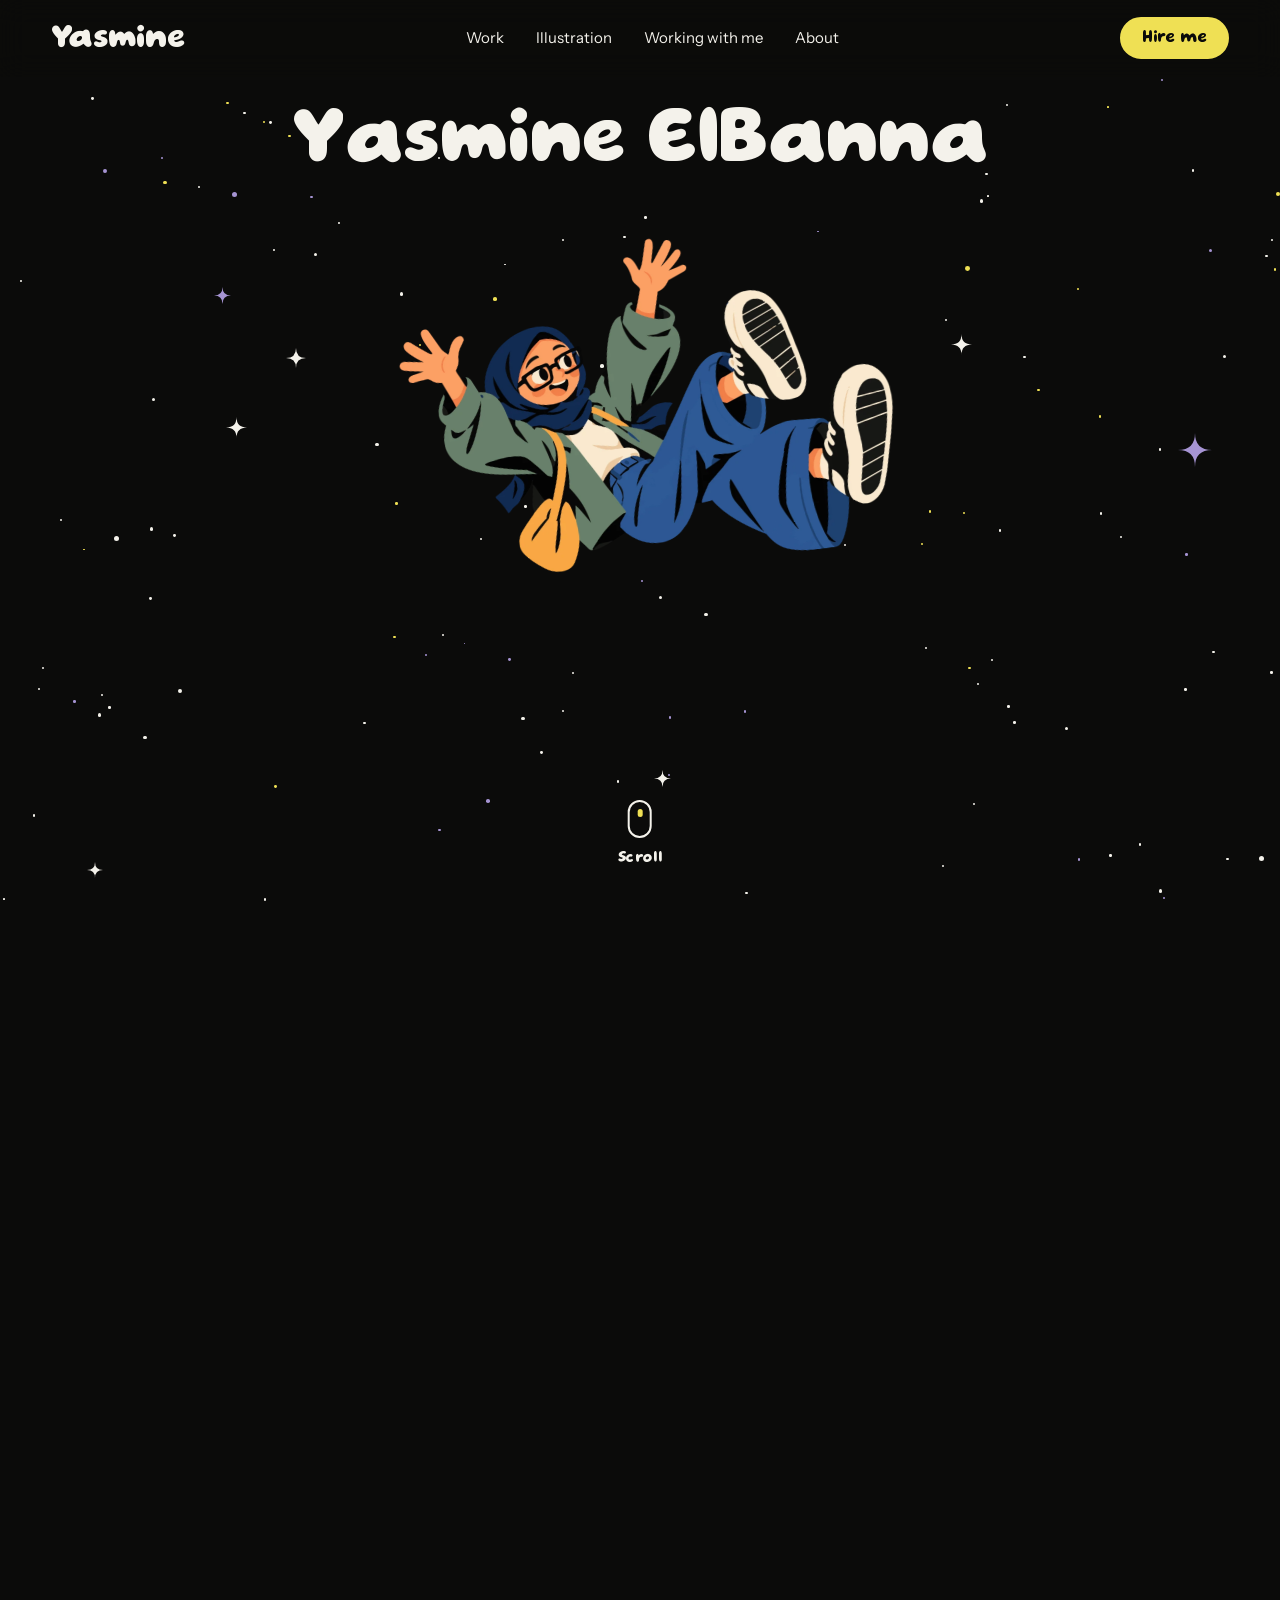
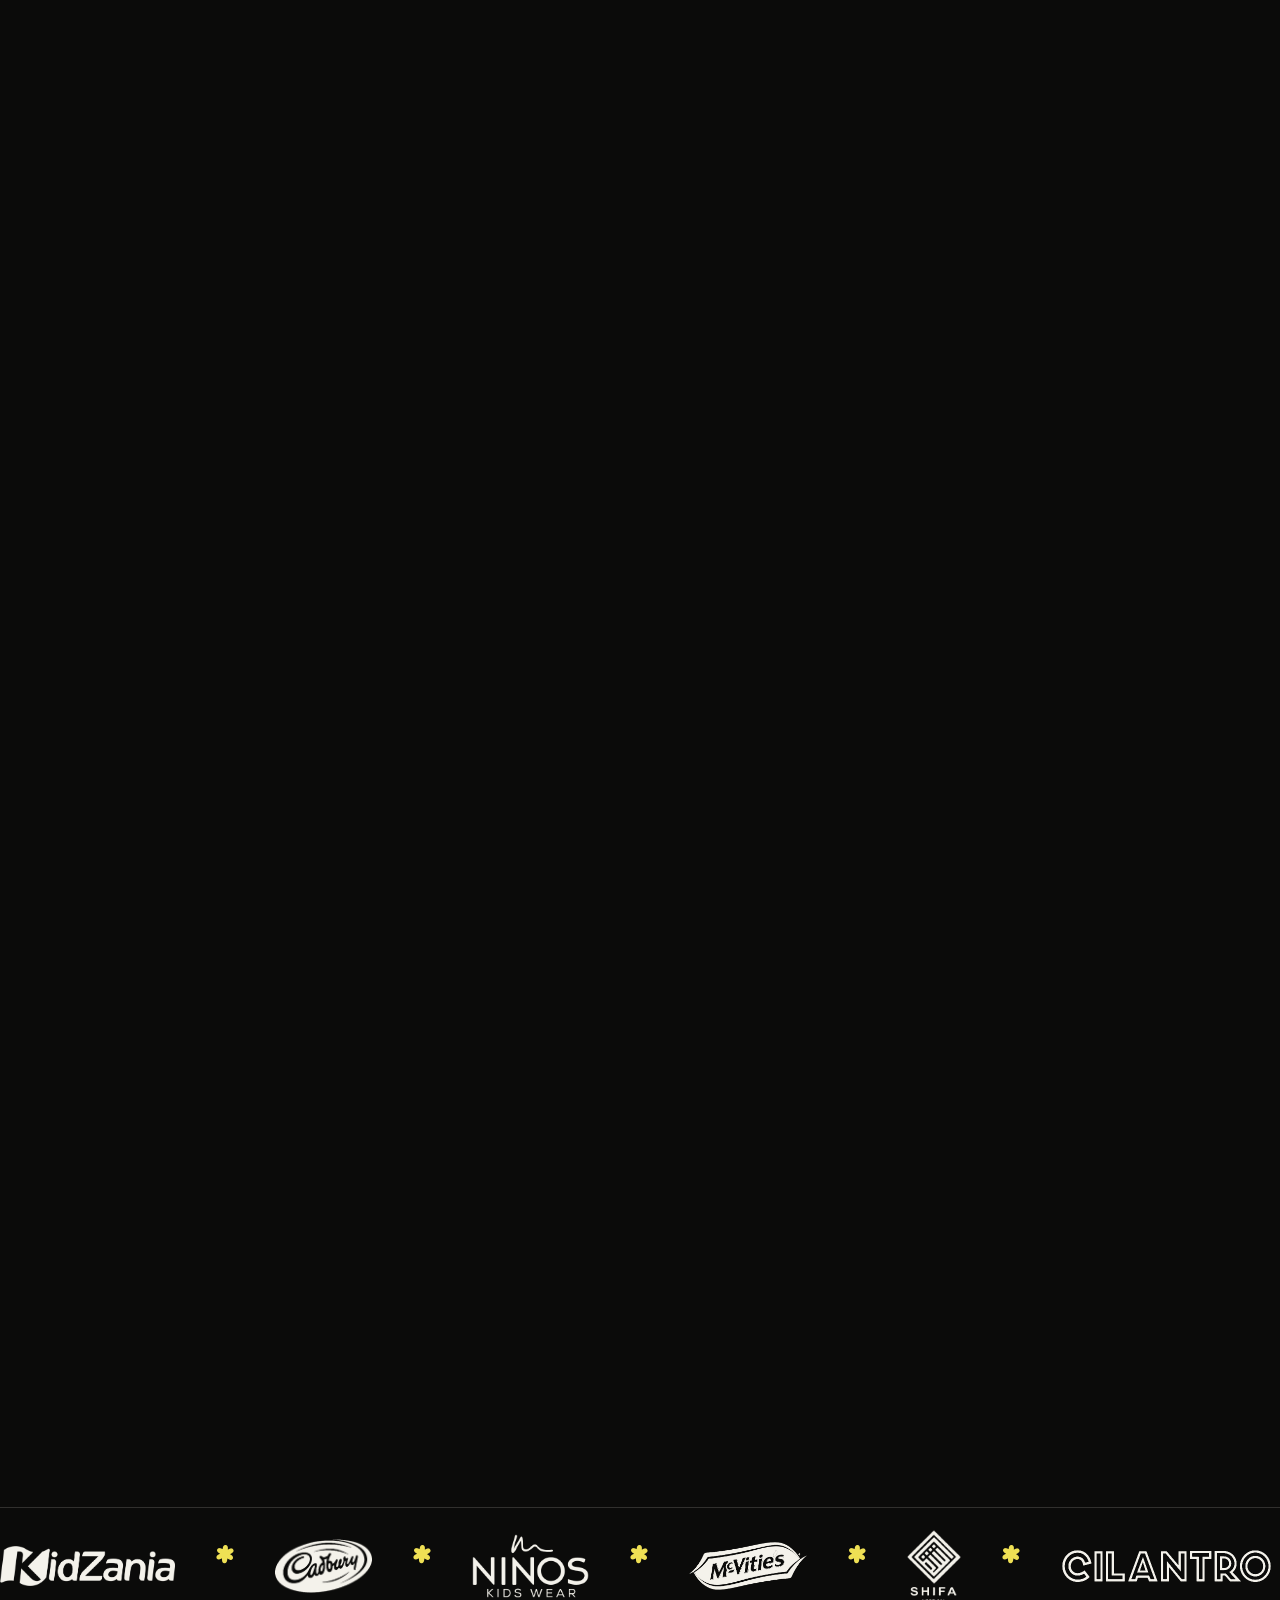
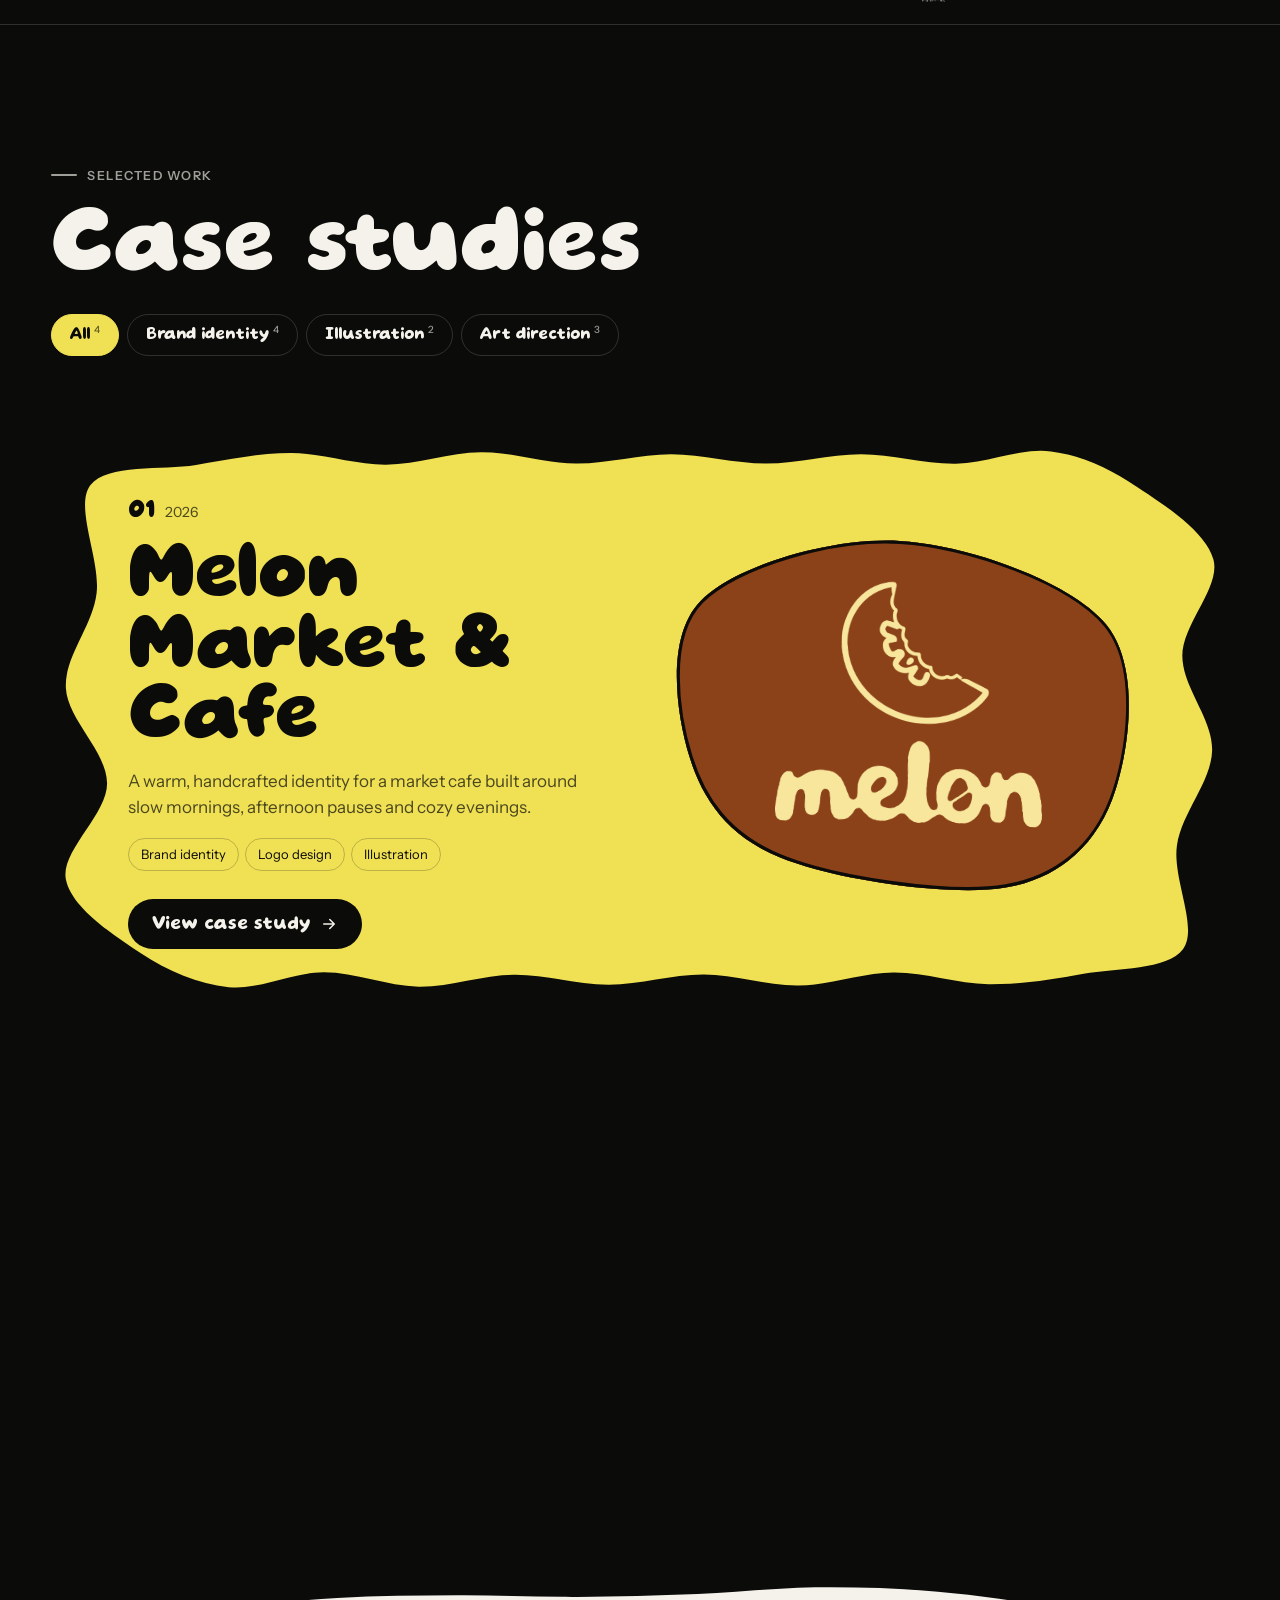
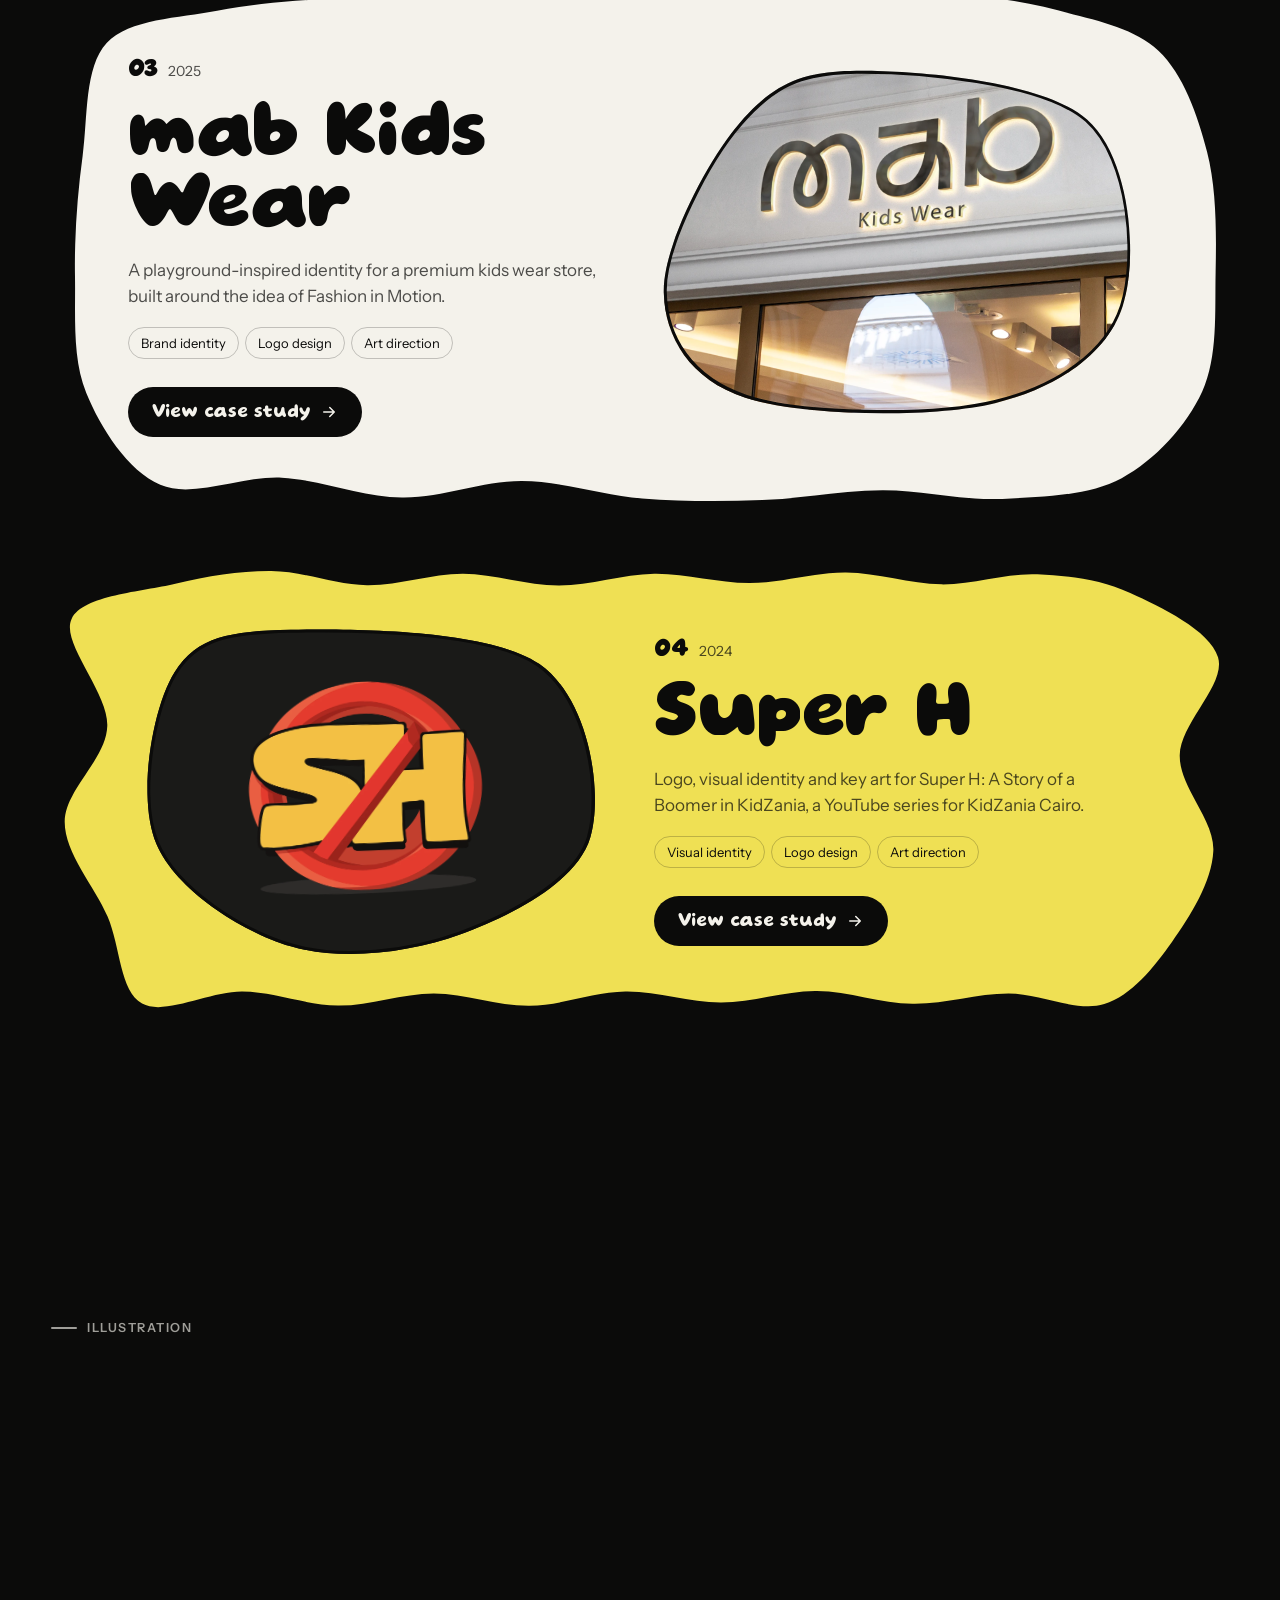
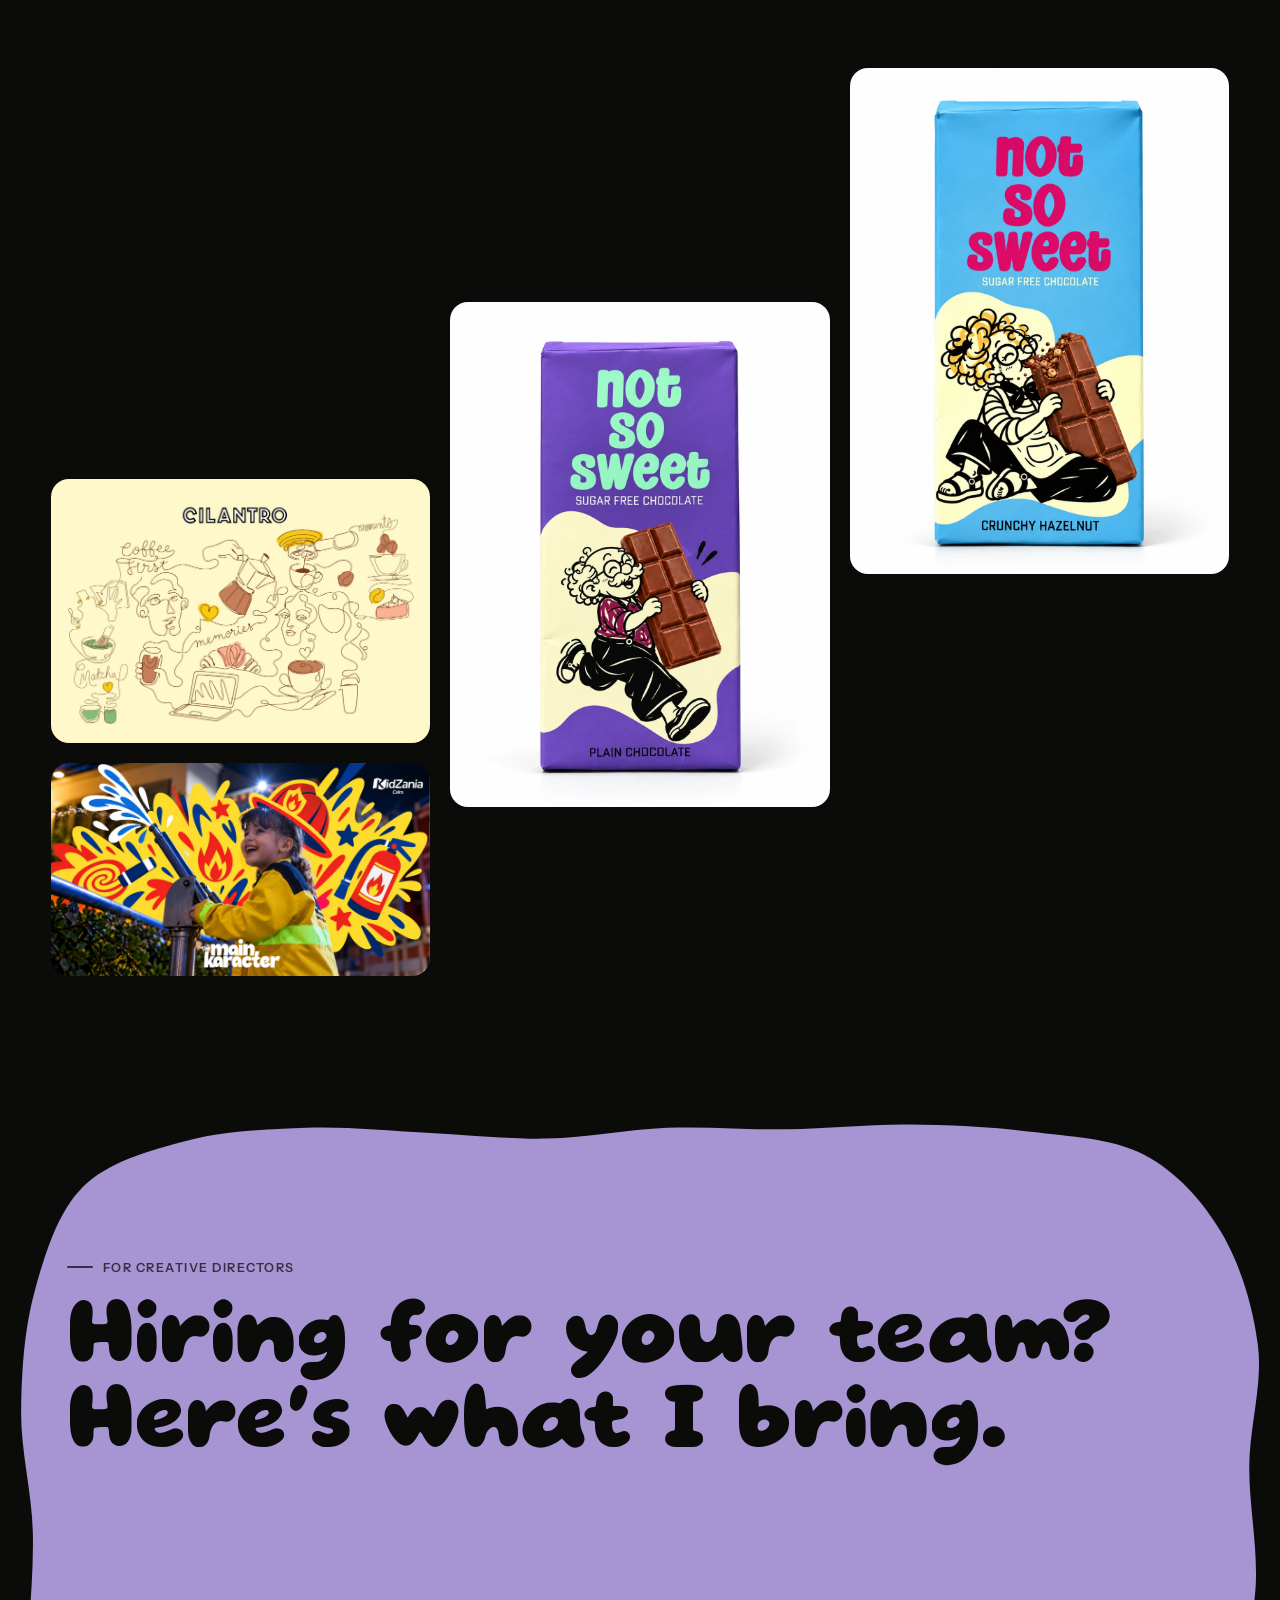
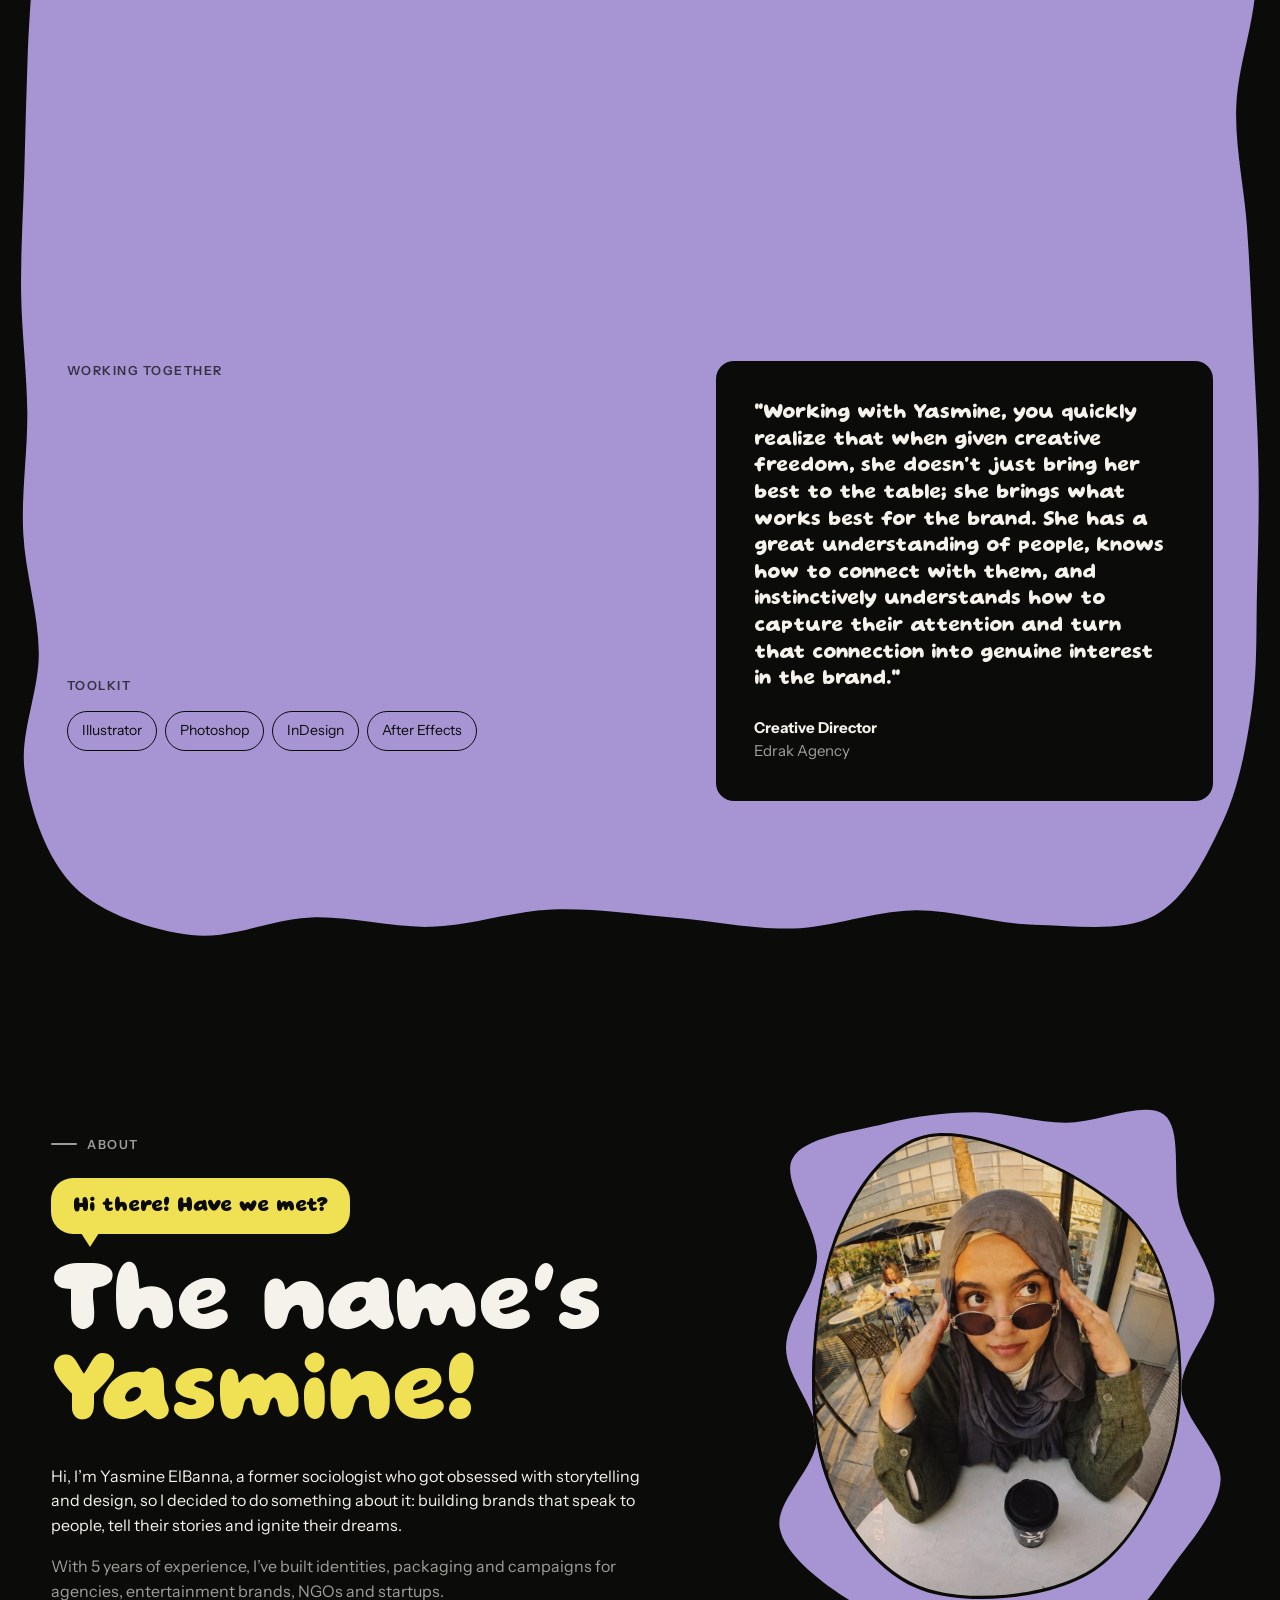
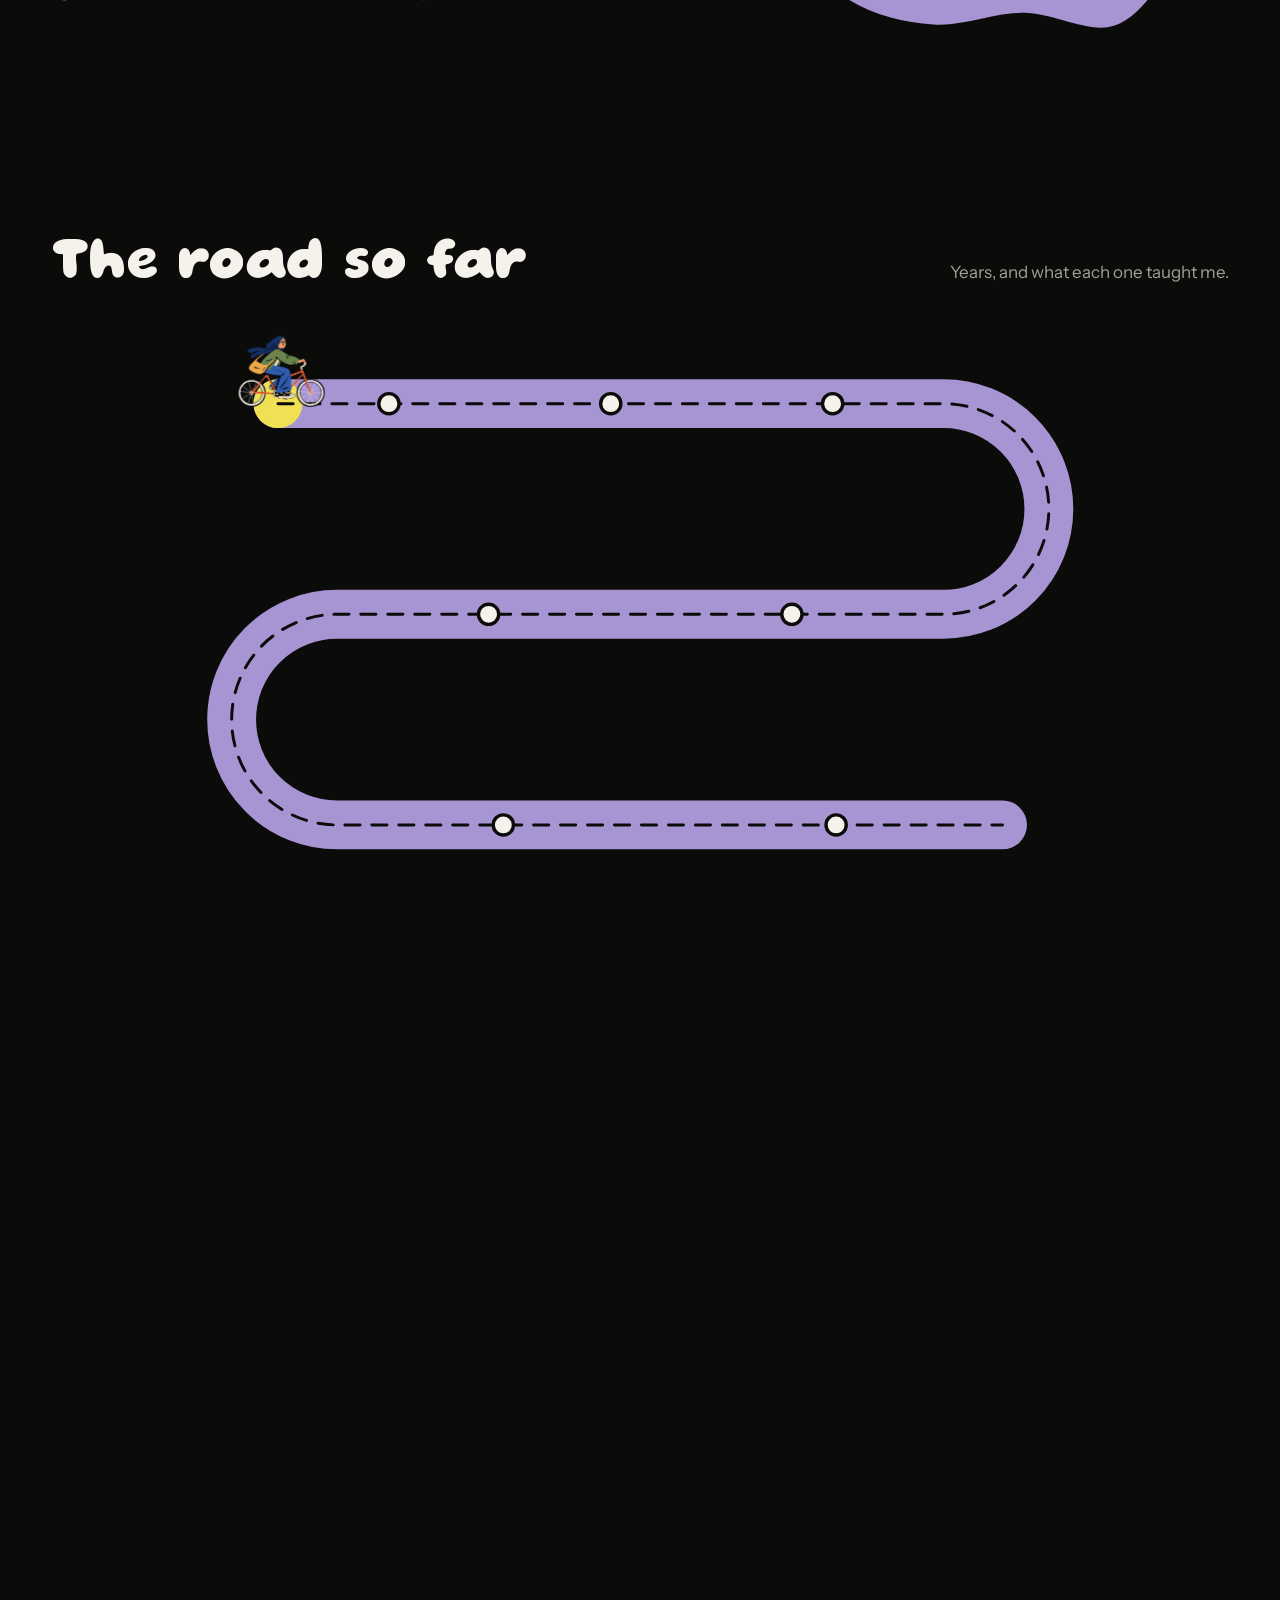
<file: index.html>
<!doctype html>
<html lang="en">
<head>
  <meta charset="utf-8">
  <meta name="viewport" content="width=device-width, initial-scale=1">
  <title>Yasmine ElBanna — Brand Designer & Illustrator</title>
  <meta name="description" content="Brand designer and illustrator creating identity systems, packaging, art direction and illustration. Available for freelance and full-time roles.">
  <meta property="og:title" content="Yasmine ElBanna — Brand Designer & Illustrator">
  <meta property="og:description" content="Identity systems, illustration and art direction. Available for freelance and full-time roles.">
  <meta property="og:type" content="website">
  <meta name="theme-color" content="#0B0B0A">
  <link rel="icon" href="data:image/svg+xml,%3Csvg xmlns='http://www.w3.org/2000/svg' viewBox='0 0 64 64'%3E%3Ccircle cx='32' cy='32' r='28' fill='%23EFE054'/%3E%3C/svg%3E">
  <link rel="preconnect" href="https://fonts.googleapis.com">
  <link rel="preconnect" href="https://fonts.gstatic.com" crossorigin>
  <link rel="stylesheet" href="https://fonts.googleapis.com/css2?family=Instrument+Sans:wght@400;500;600&display=swap">
  <link rel="preload" href="assets/fonts/AndreJT-Bold.woff2" as="font" type="font/woff2" crossorigin>
  <link rel="stylesheet" href="assets/css/style.css">
</head>
<body data-page="home" id="top">
  <main id="app"></main>
  <noscript><p class="wrap section">This portfolio needs JavaScript to show the work. Email me at yasminelbannaaa@gmail.com.</p></noscript>
  <script src="assets/js/content.js"></script>
  <script src="assets/js/art.js"></script>
  <script src="assets/js/site.js"></script>
</body>
</html>
</file>
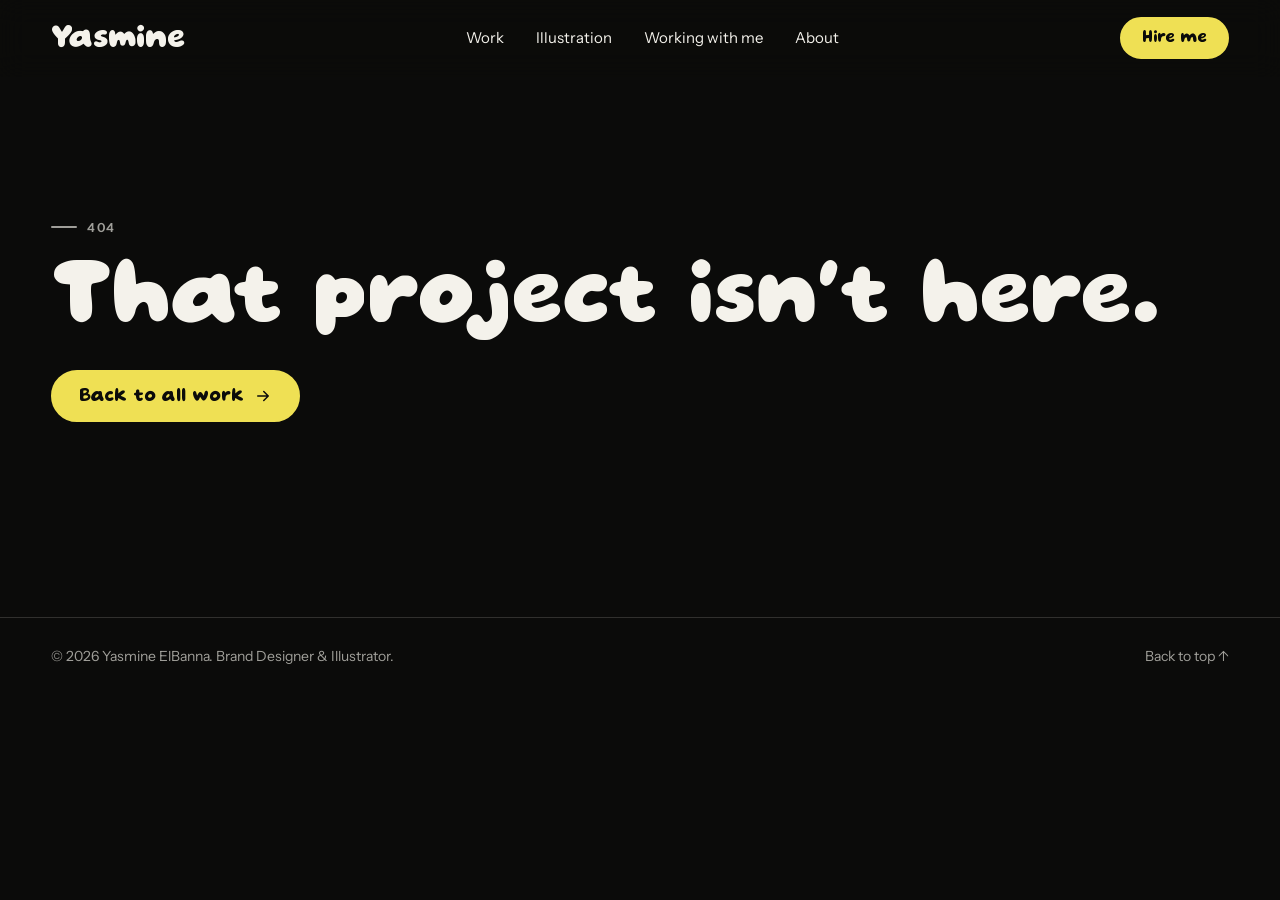
<file: project.html>
<!doctype html>
<html lang="en">
<head>
  <meta charset="utf-8">
  <meta name="viewport" content="width=device-width, initial-scale=1">
  <title>Case study — Yasmine ElBanna, Brand Designer & Illustrator</title>
  <meta name="description" content="Case study by Yasmine ElBanna, brand designer and illustrator.">
  <meta name="theme-color" content="#0B0B0A">
  <link rel="icon" href="data:image/svg+xml,%3Csvg xmlns='http://www.w3.org/2000/svg' viewBox='0 0 64 64'%3E%3Ccircle cx='32' cy='32' r='28' fill='%23EFE054'/%3E%3C/svg%3E">
  <link rel="preconnect" href="https://fonts.googleapis.com">
  <link rel="preconnect" href="https://fonts.gstatic.com" crossorigin>
  <link rel="stylesheet" href="https://fonts.googleapis.com/css2?family=Instrument+Sans:wght@400;500;600&display=swap">
  <link rel="preload" href="assets/fonts/AndreJT-Bold.woff2" as="font" type="font/woff2" crossorigin>
  <link rel="stylesheet" href="assets/css/style.css">
</head>
<body data-page="project" id="top">
  <main id="app"></main>
  <script src="assets/js/content.js"></script>
  <script src="assets/js/art.js"></script>
  <script src="assets/js/site.js"></script>
</body>
</html>
</file>
<file: assets/css/style.css>
/* ==========================================================================
   Yasmin — portfolio styles
   Brand colours and fonts live in :root.
   ========================================================================== */

@font-face {
  font-family: "Andre JT";
  src: url("../fonts/AndreJT-Medium.woff2") format("woff2");
  font-weight: 500;
  font-style: normal;
  font-display: swap;
}
@font-face {
  font-family: "Andre JT";
  src: url("../fonts/AndreJT-Bold.woff2") format("woff2");
  font-weight: 700;
  font-style: normal;
  font-display: swap;
}

:root {
  /* Brand colours */
  --black: #0B0B0A;
  --cream: #F4F2EB;
  --yellow: #EFE054;
  --lilac: #A694D3;

  /* The same colours at lower opacity, for secondary text and lines */
  --muted: rgba(244, 242, 235, 0.64);
  --line: rgba(244, 242, 235, 0.16);
  --ink-muted: rgba(11, 11, 10, 0.72);
  --ink-line: rgba(11, 11, 10, 0.22);

  --display: "Andre JT", "Instrument Sans", system-ui, sans-serif;
  --sans: "Instrument Sans", system-ui, -apple-system, "Segoe UI", sans-serif;

  --gutter: clamp(16px, 4vw, 56px);
  --max: 1440px;
  --radius: 18px;
  --ease: cubic-bezier(0.2, 0.7, 0.2, 1);
  --bounce: cubic-bezier(0.34, 1.56, 0.64, 1);
}

*, *::before, *::after { box-sizing: border-box; margin: 0; padding: 0; }

html { scroll-behavior: smooth; scroll-padding-top: 88px; }

body {
  background: var(--black);
  color: var(--cream);
  font-family: var(--sans);
  font-size: 17px;
  line-height: 1.55;
  -webkit-font-smoothing: antialiased;
  overflow-x: hidden;
}

img, svg { display: block; max-width: 100%; }
a { color: inherit; text-decoration: none; }
button { font: inherit; color: inherit; cursor: pointer; }
ul, ol { list-style: none; }
::selection { background: var(--yellow); color: var(--black); }
:focus-visible { outline: 2px solid var(--yellow); outline-offset: 3px; border-radius: 6px; }

.wrap { max-width: var(--max); margin-inline: auto; padding-inline: var(--gutter); }
.sr-only { position: absolute; width: 1px; height: 1px; overflow: hidden; clip: rect(0 0 0 0); white-space: nowrap; }

/* Hand-drawn blob backgrounds (drawn by site.js) */
[data-blob] svg { position: absolute; inset: 0; width: 100%; height: 100%; overflow: visible; }
[data-blob] path { fill: currentColor; }
[data-color="yellow"] { --fill: var(--yellow); }
[data-color="lilac"] { --fill: var(--lilac); }
[data-color="cream"] { --fill: var(--cream); }

/* ---------- Buttons ---------- */

.btn {
  display: inline-flex; align-items: center; gap: 10px;
  height: 52px; padding: 0 26px;
  border: 2px solid var(--cream); border-radius: 999px;
  font-family: var(--display); font-weight: 500; font-size: 18px; white-space: nowrap;
  transition: background 0.25s, color 0.25s, border-color 0.25s, transform 0.4s var(--bounce);
}
.btn:hover { background: var(--cream); color: var(--black); transform: translateY(-2px) rotate(-1.5deg); }
.btn-primary { background: var(--yellow); border-color: var(--yellow); color: var(--black); }
.btn-primary:hover { background: var(--lilac); border-color: var(--lilac); }
.btn-sm { height: 42px; padding: 0 20px; font-size: 16px; }
.arrow { width: 18px; height: 18px; flex: none; transition: transform 0.3s var(--ease); }
.btn:hover .arrow { transform: translateX(3px); }

/* ---------- Nav ---------- */

.nav {
  position: sticky; top: 0; z-index: 50;
  background: color-mix(in srgb, var(--black) 82%, transparent);
  -webkit-backdrop-filter: blur(14px); backdrop-filter: blur(14px);
  border-bottom: 1px solid transparent;
  transition: border-color 0.3s;
}
.nav.scrolled { border-color: var(--line); }
.nav-inner { display: flex; align-items: center; justify-content: space-between; height: 76px; gap: 24px; }
.logo { font-family: var(--display); font-weight: 700; font-size: 32px; line-height: 1; transition: color 0.2s; }
.logo:hover { color: var(--yellow); }
.nav-links { display: flex; gap: 32px; font-size: 15px; }
.nav-links a { position: relative; }
.nav-links a::after {
  content: ""; position: absolute; left: 0; right: 0; bottom: -4px; height: 2px; border-radius: 2px;
  background: var(--yellow); transform: scaleX(0); transform-origin: right; transition: transform 0.35s var(--ease);
}
.nav-links a:hover::after { transform: scaleX(1); transform-origin: left; }
.nav-right { display: flex; align-items: center; gap: 10px; }

.menu-btn {
  display: none; width: 42px; height: 42px; border-radius: 50%;
  border: 2px solid var(--cream); background: none;
  flex-direction: column; align-items: center; justify-content: center; gap: 5px;
}
.menu-btn span { width: 16px; height: 2px; border-radius: 2px; background: var(--cream); transition: transform 0.3s; }
.nav.open .menu-btn span:first-child { transform: translateY(3.5px) rotate(45deg); }
.nav.open .menu-btn span:last-child { transform: translateY(-3.5px) rotate(-45deg); }

@media (max-width: 860px) {
  .menu-btn { display: inline-flex; }
  .nav-links {
    display: none; position: absolute; top: 76px; left: 0; right: 0;
    flex-direction: column; gap: 4px;
    padding: 20px var(--gutter) 28px;
    background: var(--black); border-bottom: 1px solid var(--line);
    font-family: var(--display); font-weight: 700; font-size: 36px; line-height: 1.2;
  }
  .nav.open .nav-links { display: flex; }
}

/* ---------- Shared section bits ---------- */

.section { padding-block: clamp(72px, 11vw, 150px); }
.section-head { display: flex; align-items: flex-end; justify-content: space-between; gap: 28px; flex-wrap: wrap; margin-bottom: clamp(36px, 5vw, 64px); }
.kicker {
  display: flex; align-items: center; gap: 10px;
  font-size: 12.5px; font-weight: 600; text-transform: uppercase; letter-spacing: 0.12em; color: var(--muted);
}
.kicker::before { content: ""; width: 26px; height: 2px; border-radius: 2px; background: currentColor; }
.kicker-center { justify-content: center; }
.section-title { font-family: var(--display); font-weight: 700; font-size: clamp(48px, 7vw, 112px); line-height: 0.95; margin-top: 16px; }
.section-title em, .contact-title em, .hero-role em { font-style: normal; color: var(--yellow); }
.section-note { max-width: 40ch; color: var(--muted); }
.sub { font-size: 12.5px; font-weight: 600; text-transform: uppercase; letter-spacing: 0.12em; color: var(--muted); margin: 48px 0 16px; }

.tags { display: flex; flex-wrap: wrap; gap: 6px; }
.tags li { font-size: 13px; padding: 5px 12px; border: 1.5px solid var(--line); border-radius: 999px; }

/* Media frames + placeholder art */
.project-media, .ill-frame, .frame, .portrait, .lb-media, .cs-next-media {
  position: relative; overflow: hidden; border-radius: var(--radius); background: #1a1a18;
}
.project-media > *, .ill-frame > *, .frame > *, .portrait > *, .lb-media > *, .cs-next-media > * {
  width: 100%; height: 100%; object-fit: cover;
}
.art { position: relative; }
.art svg { width: 100%; height: 100%; }
.art::after {
  content: ""; position: absolute; inset: 0; pointer-events: none;
  background-image: url("data:image/svg+xml,%3Csvg xmlns='http://www.w3.org/2000/svg' width='220' height='220'%3E%3Cfilter id='n'%3E%3CfeTurbulence type='fractalNoise' baseFrequency='.8' numOctaves='3' stitchTiles='stitch'/%3E%3C/filter%3E%3Crect width='100%25' height='100%25' filter='url(%23n)'/%3E%3C/svg%3E");
  opacity: 0.16; mix-blend-mode: multiply;
}

/* ---------- Hero: the falling scene ---------- */

/* The section is tall; .fall-sticky stays pinned while you scroll through it,
   and site.js moves the character down as you go. */
.fall { position: relative; height: 270vh; }
.fall-sticky { position: sticky; top: 76px; height: calc(100svh - 76px); overflow: hidden; }
.fall-inner { position: relative; z-index: 1; display: flex; flex-direction: column; align-items: center; height: 100%; }

/* Stars: three layers that site.js slides up at different speeds as she falls. */
.fall-stars { position: absolute; inset: 0; pointer-events: none; animation: stars-in 1.6s ease-out both; }
.star-layer { position: absolute; left: 0; top: 0; width: 100%; will-change: transform; }
.st, .st-spark { position: absolute; width: var(--d); height: var(--d); }
.st { border-radius: 50%; background: var(--fill); animation: star-twinkle 3.6s ease-in-out var(--t) infinite; }
.st-spark svg { display: block; width: 100%; height: 100%; fill: var(--fill); animation: twinkle 3s ease-in-out var(--t) infinite; }
@keyframes star-twinkle { 0%, 100% { opacity: 1; } 50% { opacity: 0.35; } }
@keyframes stars-in { from { opacity: 0; } }

/* "Scroll" hint at the bottom of the first screen: fades up once the intro has played, gone once you scroll. */
.scroll-hint {
  position: absolute; left: 50%; bottom: clamp(16px, 3.5vh, 36px); z-index: 2; transform: translateX(-50%);
  pointer-events: none; transition: opacity 0.4s, transform 0.4s var(--ease);
}
.scroll-hint.gone { opacity: 0; transform: translate(-50%, 10px); }
.scroll-hint-in {
  display: flex; flex-direction: column; align-items: center; gap: 8px;
  font-family: var(--display); font-weight: 500; font-size: 15px; letter-spacing: 0.04em; color: var(--cream);
  animation: hint-in 0.7s var(--bounce) 2.4s both;
}
.mouse { position: relative; width: 24px; height: 38px; border: 2px solid var(--cream); border-radius: 13px; }
.mouse i { position: absolute; left: 50%; top: 7px; width: 5px; height: 8px; margin-left: -2.5px; border-radius: 3px; background: var(--yellow); animation: wheel 1.6s ease-in-out infinite; }
@keyframes hint-in { from { opacity: 0; transform: translateY(12px); } }
@keyframes wheel { 0% { transform: none; opacity: 1; } 70% { transform: translateY(13px); opacity: 0; } 71%, 100% { transform: none; opacity: 0; } }

.status {
  display: inline-flex; align-items: center; gap: 10px;
  padding: 8px 16px 8px 12px; font-size: 14px;
  border: 1.5px solid var(--line); border-radius: 999px;
}
.pulse { width: 9px; height: 9px; flex: none; border-radius: 50%; background: var(--yellow); animation: pulse 2.2s infinite; }
@keyframes pulse {
  0% { box-shadow: 0 0 0 0 rgba(239, 224, 84, 0.55); }
  70%, 100% { box-shadow: 0 0 0 9px rgba(239, 224, 84, 0); }
}

.hero-name {
  display: flex; flex-wrap: wrap; justify-content: center; column-gap: 0.28em; margin-top: clamp(12px, 3vh, 36px);
  font-family: var(--display); font-weight: 700; font-size: clamp(48px, 6vw, 112px); line-height: 0.9; text-align: center;
}
.hero-name .word { display: inline-flex; }
.hero-name .drop { display: inline-block; transform-origin: 50% 100%; }

/* Everything that used to sit beside the fall now comes right after it. */
.hero-after { padding-top: clamp(56px, 8vw, 104px); }
.hero-role { margin-top: 22px; font-family: var(--display); font-weight: 700; font-size: clamp(36px, 5vw, 76px); line-height: 1; }
.hero-intro { max-width: 52ch; margin-top: 20px; color: var(--muted); font-size: 18px; }
.hero-cta { display: flex; flex-wrap: wrap; gap: 12px; margin: 32px 0 clamp(48px, 6vw, 72px); }

/* The fall area is a size container, so the character scales with the space left under the name. */
.fall-area { position: relative; flex: 1; min-height: 0; width: min(100%, 980px); container-type: size; }
.ground {
  position: absolute; left: 12%; right: 12%; bottom: 3%; height: 23%; color: var(--yellow);
  opacity: 0; transform: translateY(30%) scale(0.7); transform-origin: 50% 100%;
  transition: transform 0.6s var(--bounce), opacity 0.25s;
}
.ground.in { opacity: 1; transform: none; }
.fall-icons { position: absolute; inset: 0; pointer-events: none; }
/* Stickers pop out behind her, then sit in front once she's landed so they're never covered. */
.fall-area.landed .fall-icons { z-index: 3; }

.char {
  /* Her pose images have empty space above the head, so she can be a little taller than the area. */
  --cw: min(72cqh, 64cqw);
  position: absolute; top: 0; left: calc(50% - var(--cw) / 2); z-index: 2;
  width: var(--cw); aspect-ratio: 1352 / 2000;
  border: 0; padding: 0; background: none; border-radius: 40px; cursor: default; will-change: transform;
}
.char.is-landed { cursor: pointer; }
.char-tilt { position: absolute; inset: 0; transform-origin: 50% 92%; transition: transform 0.5s var(--bounce); }
.char.is-landed:hover .char-tilt { transform: rotate(-3deg) translateY(-2%); }
.char-body { position: absolute; inset: 0; transform-origin: 50% 92%; }
.char-body img { position: absolute; inset: 0; width: 100%; height: 100%; object-fit: contain; visibility: hidden; user-select: none; -webkit-user-drag: none; }
.char-body img.on { visibility: visible; }
.char-shadow { position: absolute; left: 22%; right: 22%; bottom: 5%; height: 4.5%; border-radius: 50%; background: rgba(11, 11, 10, 0.28); opacity: 0; }

.click-me { position: absolute; top: 62%; right: -18%; width: 30%; pointer-events: none; transition: opacity 0.4s, transform 0.4s var(--bounce); }
.char:not(.is-landed) .click-me, .click-me.is-done { opacity: 0; transform: scale(0.6) rotate(-20deg); }
.cm-bg { fill: var(--lilac); }
.cm-ring { transform-origin: 60px 60px; animation: spin 14s linear infinite; }
.cm-ring text { font-family: var(--display); font-weight: 700; font-size: 13px; fill: var(--black); }
.cm-arrow { fill: none; stroke: var(--black); stroke-width: 5; stroke-linecap: round; stroke-linejoin: round; }
@keyframes spin { to { transform: rotate(360deg); } }

/* Stickers start tucked behind the character and pop out to their side when she passes. */
.sticker {
  position: absolute; z-index: 1; isolation: isolate;
  display: inline-flex; align-items: center; gap: 12px; padding: 22px 34px;
  color: var(--black); font-family: var(--display); font-weight: 700; font-size: clamp(20px, 1.9vw, 30px); white-space: nowrap;
  opacity: 0; pointer-events: none;
  transform: translateX(var(--from)) scale(0.2) rotate(var(--spin));
  transition: transform 0.7s var(--bounce), opacity 0.25s;
}
.sticker-left { left: 0; --from: 75%; --rot: -4deg; --spin: 25deg; }
.sticker-right { right: 0; --from: -75%; --rot: 3deg; --spin: -25deg; }
.sticker.in { opacity: 1; pointer-events: auto; transform: rotate(var(--rot)); }
.sticker.in:hover { transform: rotate(0deg) scale(1.08); }
.sticker > .blob { position: absolute; inset: 0; z-index: -1; color: var(--fill); }
.sticker-icon svg { width: 1.15em; height: 1.15em; }

.facts { display: grid; grid-template-columns: repeat(4, minmax(0, 1fr)); gap: 24px; padding-top: 20px; border-top: 1.5px solid var(--line); margin-bottom: clamp(40px, 6vw, 72px); }
.facts dt, .cs-meta dt, .cd-facts dt { font-size: 12px; font-weight: 600; text-transform: uppercase; letter-spacing: 0.1em; color: var(--muted); margin-bottom: 6px; }
.facts dd { font-size: 15.5px; line-height: 1.4; }
.about-facts { grid-template-columns: repeat(2, minmax(0, 1fr)); gap: 20px 24px; margin-bottom: 8px; }

@media (max-width: 960px) {
  .fall { height: 250vh; }
  .char { --cw: min(70cqh, 86cqw); }
  .click-me { right: -3%; width: 26%; } /* she's nearly full width here, so keep the badge on screen */
  .facts { grid-template-columns: repeat(2, minmax(0, 1fr)); }
}
@media (max-width: 560px) {
  .status { font-size: 12.5px; }
  .hero-name { font-size: 14vw; margin-top: 14px; }
  .sticker { padding: 14px 20px; gap: 8px; font-size: 18px; }
  .hero-cta .btn { flex: 1 1 auto; justify-content: center; }
  .facts { gap: 20px 16px; }
}

/* ---------- Hello (pinned scroll scene) ---------- */

.hello { position: relative; height: 260vh; }
.hi-sticky { position: sticky; top: 76px; height: calc(100svh - 76px); overflow: hidden; display: grid; place-items: center; }
.hi-inner { position: relative; width: 100%; padding-inline: var(--gutter); text-align: center; transform-origin: 50% 40%; will-change: transform, opacity; }
.hi-line { font-family: var(--display); font-weight: 700; font-size: clamp(60px, 11vw, 210px); line-height: 0.95; text-transform: uppercase; }
.hi-word { display: inline-block; white-space: nowrap; }
.hi-ch { display: inline-block; will-change: transform; }
.hi-squig { display: block; width: clamp(150px, 20vw, 320px); margin: clamp(10px, 2vh, 24px) auto 0; overflow: visible; }
.hi-squig path { fill: none; stroke: var(--yellow); stroke-width: 6; stroke-linecap: round; stroke-dasharray: 1; stroke-dashoffset: 1; }
.hi-cap { max-width: 54ch; margin: clamp(18px, 3vh, 36px) auto 0; font-family: var(--display); font-weight: 500; font-size: clamp(17px, 1.5vw, 24px); line-height: 1.4; }
.hi-cap p + p { margin-top: 0.8em; }
.hi-sparks { position: absolute; inset: -12vh 0; pointer-events: none; }
.hi-spark { position: absolute; width: calc(clamp(20px, 2.6vw, 42px) * var(--s)); transform: scale(0); }
.hi-spark svg { display: block; width: 100%; fill: var(--fill); animation: twinkle 2.8s ease-in-out infinite; }
.hi-spark:nth-child(2n) svg { animation-delay: -1.2s; }
@keyframes twinkle { 50% { transform: rotate(25deg) scale(0.72); } }

@media (max-width: 760px) {
  .hello { height: 240vh; }
  .hi-line { font-size: 15vw; }
  .hi-sparks { inset: -26vh 0; }
  .hi-spark:nth-child(3), .hi-spark:nth-child(4) { display: none; } /* would sit on the bio text */
}

/* ---------- Rooted in Egypt (pinned scroll scene) ---------- */

.egypt { position: relative; height: 340vh; }
.eg-sticky { position: sticky; top: 76px; height: calc(100svh - 76px); overflow: hidden; }

/* The scene keeps the 2000 × 1126 proportions of the artwork. Layer positions below are
   percentages of that canvas, matched to the full illustration. */
.eg-scene { position: absolute; left: 0; bottom: 0; height: max(56.3vw, min(60svh, 125vw)); aspect-ratio: 2000 / 1126; will-change: transform; }
.eg-layer { position: absolute; display: block; height: auto; max-width: none; user-select: none; pointer-events: none; will-change: transform; }
.eg-sun { left: 75.35%; top: 50.44%; width: 24.2%; z-index: 0; }
.eg-skyline { left: 54.25%; top: 30.28%; width: 52%; z-index: 1; }
/* The road is 30% wider than the scene so it can slide sideways without its edges showing. */
.eg-ground { left: -15%; top: 16.87%; width: 130%; height: 100%; background-size: 100% 100%; background-repeat: no-repeat; z-index: 2; }
.eg-palms { left: -13.15%; top: 28.86%; width: 57%; z-index: 3; }

.eg-bike { position: absolute; left: 25.45%; top: 55.95%; width: 34.5%; aspect-ratio: 2000 / 1126; z-index: 4; will-change: transform; }
.eg-bike img { position: absolute; inset: 0; width: 100%; height: 100%; max-width: none; user-select: none; }
.eg-wheel { position: absolute; width: 22.2%; height: auto; aspect-ratio: 1; overflow: visible; }
.eg-wheel-back { left: 19.5%; top: 65.3%; }
.eg-wheel-front { left: 63%; top: 65.7%; }
.eg-wheel circle { fill: none; }
.eg-wheel .w-tyre { stroke: var(--black); stroke-width: 10; }
.eg-wheel .w-band { stroke: var(--cream); stroke-width: 11; }
.eg-wheel .w-rim { stroke: var(--black); stroke-width: 4; }
.eg-wheel .w-spokes { stroke: var(--cream); stroke-width: 2.4; stroke-linecap: round; }
.eg-wheel .w-hub { fill: var(--cream); }
.eg-wheel .w-hub-in { fill: var(--black); }

.eg-copy { position: absolute; left: 0; right: 0; top: clamp(12px, 7%, 96px); z-index: 5; padding-inline: var(--gutter); text-align: center; }
.eg-title { font-family: var(--display); font-weight: 700; font-size: clamp(60px, 10.5vw, 200px); line-height: 0.95; }
.eg-line { display: block; white-space: nowrap; }
.eg-l { display: inline-block; }
.eg-sp { width: 0.3em; }
.eg-cta { display: flex; flex-wrap: wrap; justify-content: center; gap: 12px; margin-top: clamp(16px, 2.6vh, 32px); }
.eg-cap { max-width: 46ch; margin: clamp(14px, 2.2vh, 28px) auto 0; font-family: var(--display); font-weight: 500; font-size: clamp(16px, 1.45vw, 26px); line-height: 1.35; }

@media (max-width: 760px) {
  .egypt { height: 320vh; }
  .eg-title { font-size: 13vw; }
}

/* ---------- Clients marquee ---------- */

.marquee { overflow: hidden; border-block: 1.5px solid var(--line); padding: 22px 0; white-space: nowrap; }
.marquee-track { display: flex; width: max-content; animation: marquee 40s linear infinite; }
.marquee-group { display: flex; align-items: center; gap: 40px; padding-right: 40px; }
.marquee span { font-family: var(--display); font-weight: 500; font-size: clamp(26px, 3vw, 42px); }
.marquee i { font-family: var(--display); font-style: normal; font-weight: 700; font-size: 40px; color: var(--yellow); }
.client-logo { flex: none; width: auto; height: var(--h); }
@media (max-width: 600px) { .client-logo { height: calc(var(--h) * 0.72); } }
.marquee:hover .marquee-track { animation-play-state: paused; }
@keyframes marquee { to { transform: translateX(-50%); } }

/* ---------- Work: blobby project blocks ---------- */

.filters { display: flex; flex-wrap: wrap; gap: 8px; }
.filter {
  height: 42px; padding: 0 18px; border: 1.5px solid var(--line); border-radius: 999px; background: none;
  font-family: var(--display); font-weight: 500; font-size: 16px; transition: background 0.2s, color 0.2s, border-color 0.2s;
}
.filter sup { font-family: var(--sans); font-size: 10px; margin-left: 4px; opacity: 0.6; }
.filter:hover { border-color: var(--cream); }
.filter[aria-pressed="true"] { background: var(--yellow); color: var(--black); border-color: var(--yellow); }

.projects { display: flex; flex-direction: column; gap: clamp(16px, 2.5vw, 36px); }

.project {
  position: relative; isolation: isolate;
  display: grid; grid-template-columns: 1fr 1.05fr; align-items: center; gap: clamp(24px, 4vw, 64px);
  padding: clamp(44px, 5.5vw, 88px) clamp(32px, 6vw, 104px);
  color: var(--black);
  transition: transform 0.6s var(--bounce);
}
.project > .blob { position: absolute; inset: 0; z-index: -1; color: var(--fill); }
.project:hover { transform: rotate(-0.7deg) scale(1.012); }
.project:nth-child(even):hover { transform: rotate(0.7deg) scale(1.012); }
.project:nth-child(even) .project-media { order: -1; }

.project-num { display: flex; align-items: baseline; gap: 10px; font-size: 14px; color: var(--ink-muted); }
.project-num span { font-family: var(--display); font-weight: 700; font-size: 24px; color: var(--black); }
.project h3 { margin-top: 10px; font-family: var(--display); font-weight: 700; font-size: clamp(46px, 6vw, 96px); line-height: 0.92; }
.project-summary { max-width: 44ch; margin-top: 18px; color: var(--ink-muted); }
.project .tags { margin-top: 18px; }
.project .tags li { border-color: var(--ink-line); }
.project-link {
  display: inline-flex; align-items: center; gap: 10px; margin-top: 28px;
  height: 50px; padding: 0 24px; border-radius: 999px; background: var(--black); color: var(--cream);
  font-family: var(--display); font-weight: 500; font-size: 18px;
}
.project:hover .project-link .arrow { transform: translateX(4px); }

.project-media { aspect-ratio: 4 / 3; border-radius: 0; transform: rotate(2.5deg); transition: transform 0.6s var(--bounce); }
/* The image is cut into a blob in site.js (clip-path); this traces its edge. Half the stroke is clipped away. */
[data-clip] > .clip-line { position: absolute; inset: 0; width: 100%; height: 100%; overflow: visible; pointer-events: none; }
.clip-line path { fill: none; stroke: var(--black); stroke-width: 6; vector-effect: non-scaling-stroke; }
.project:nth-child(even) .project-media { transform: rotate(-2.5deg); }
.project:hover .project-media { transform: rotate(0deg) scale(1.03); }

@media (max-width: 860px) {
  .project { grid-template-columns: 1fr; padding: 44px 30px 48px; }
  .project .project-media, .project:nth-child(even) .project-media { order: -1; }
}

/* ---------- Illustration ---------- */

.ill-grid { columns: 3 280px; column-gap: 20px; }
.ill { position: relative; display: block; width: 100%; margin-bottom: 20px; border: 0; padding: 0; background: none; text-align: left; break-inside: avoid; }
.ill-frame { display: block; aspect-ratio: var(--ar); transition: transform 0.5s var(--bounce); }
.ill:hover .ill-frame { transform: rotate(-1.2deg) scale(1.02); }
.ill:nth-child(even):hover .ill-frame { transform: rotate(1.2deg) scale(1.02); }
.ill-cap {
  position: absolute; left: 12px; bottom: 12px; max-width: calc(100% - 24px);
  padding: 7px 14px; border-radius: 999px; background: var(--cream); color: var(--black);
  font-family: var(--display); font-weight: 500; font-size: 15px;
  opacity: 0; transform: translateY(6px); transition: opacity 0.3s, transform 0.3s var(--ease);
}
.ill-cap em { font-family: var(--sans); font-style: normal; font-size: 13px; color: var(--ink-muted); margin-left: 4px; }
.ill:hover .ill-cap, .ill:focus-visible .ill-cap { opacity: 1; transform: none; }
@media (hover: none) { .ill-cap { opacity: 1; transform: none; } }

.lightbox { margin: auto; border: 0; padding: 0; background: transparent; color: var(--cream); overflow: visible; max-width: none; max-height: none; }
.lightbox::backdrop { background: rgba(11, 11, 10, 0.92); -webkit-backdrop-filter: blur(6px); backdrop-filter: blur(6px); }
.lightbox figure { display: flex; flex-direction: column; align-items: center; gap: 14px; }
.lb-media { aspect-ratio: var(--ar); }
.lightbox figcaption { font-family: var(--display); font-size: 18px; }
.lightbox figcaption span { font-family: var(--sans); font-size: 14px; color: var(--muted); margin-left: 6px; }
.lb-btn {
  position: fixed; width: 50px; height: 50px; border-radius: 50%;
  border: 2px solid var(--line); background: var(--black); color: var(--cream); font-size: 18px;
  transition: background 0.2s, color 0.2s, border-color 0.2s;
}
.lb-btn:hover { background: var(--yellow); border-color: var(--yellow); color: var(--black); }
.lb-close { top: 20px; right: 20px; }
.lb-prev { left: 20px; top: 50%; transform: translateY(-50%); }
.lb-next { right: 20px; top: 50%; transform: translateY(-50%); }
@media (max-width: 640px) { .lb-prev, .lb-next { top: auto; bottom: 20px; transform: none; } }

/* ---------- For creative directors (lilac block) ---------- */

.cd { position: relative; isolation: isolate; color: var(--black); margin-inline: clamp(6px, 1.2vw, 18px); }
.cd > .blob { position: absolute; inset: 0; z-index: -1; color: var(--lilac); }
.cd .kicker, .cd .sub { color: var(--ink-muted); }

.services {
  display: grid; grid-template-columns: repeat(4, minmax(0, 1fr)); gap: 2px; margin-top: clamp(40px, 5vw, 72px);
  background: var(--black); border: 2px solid var(--black); border-radius: var(--radius); overflow: hidden;
}
.service { display: flex; flex-direction: column; gap: 14px; min-height: 280px; padding: 30px 28px 34px; background: var(--lilac); transition: background 0.3s; }
.service:hover { background: var(--yellow); }
.service .num { font-family: var(--display); font-weight: 700; font-size: 24px; }
.service h3 { margin-top: auto; font-family: var(--display); font-weight: 700; font-size: clamp(28px, 2.4vw, 36px); line-height: 1; }
.service p { color: var(--ink-muted); font-size: 15.5px; }

.cd-bottom { display: grid; grid-template-columns: 1.15fr 1fr; gap: clamp(32px, 6vw, 96px); align-items: start; margin-top: 16px; }
.cd-facts > div { display: grid; grid-template-columns: 200px 1fr; gap: 16px; padding: 16px 0; border-bottom: 1.5px solid var(--ink-line); }
.cd-facts > div:first-child { border-top: 1.5px solid var(--ink-line); }
.cd-facts dt { color: var(--ink-muted); margin: 3px 0 0; }
.chips { display: flex; flex-wrap: wrap; gap: 8px; }
.chips li { padding: 8px 14px; border: 1.5px solid var(--black); border-radius: 999px; font-size: 14px; }

.quote { margin-top: 48px; padding: clamp(28px, 3vw, 40px); border-radius: var(--radius); background: var(--black); color: var(--cream); }
.quote blockquote { font-family: var(--display); font-weight: 500; font-size: clamp(19px, 1.6vw, 23px); line-height: 1.3; }
.quote figcaption { display: flex; flex-direction: column; margin-top: 24px; font-size: 15px; }
.quote figcaption span { color: var(--muted); }
.quote.is-placeholder { background: transparent; border: 2px dashed var(--black); color: var(--ink-muted); }
.quote.is-placeholder figcaption span { color: var(--ink-muted); }

@media (max-width: 1100px) { .services { grid-template-columns: repeat(2, minmax(0, 1fr)); } }
@media (max-width: 860px) { .cd-bottom { grid-template-columns: 1fr; } }
@media (max-width: 600px) {
  .services { grid-template-columns: 1fr; }
  .service { min-height: 0; }
  .service h3 { margin-top: 8px; }
  .cd-facts > div { grid-template-columns: 1fr; gap: 4px; }
}

/* ---------- About ---------- */

/* Intro: "Hi there!" bubble, the big name, the bio, and the character on a lilac blob. */
.about-hi { display: grid; grid-template-columns: 7fr 5fr; gap: clamp(32px, 6vw, 96px); align-items: center; }
.about-bubble {
  position: relative; display: inline-block; margin-top: 24px; padding: 12px 22px; border-radius: 22px;
  background: var(--yellow); color: var(--black); font-family: var(--display); font-weight: 700; font-size: clamp(18px, 1.6vw, 22px);
  transform: rotate(-3deg);
}
.about-bubble::after { content: ""; position: absolute; left: 30px; bottom: -13px; border-style: solid; border-width: 14px 9px 0; border-color: var(--yellow) transparent transparent; }
.about-title { margin-top: 22px; font-family: var(--display); font-weight: 700; font-size: clamp(54px, 7.4vw, 124px); line-height: 0.95; }
.about-title em { font-style: normal; color: var(--yellow); }
.bio { margin-top: 28px; }
.bio p { color: var(--muted); max-width: 54ch; margin-top: 16px; font-size: clamp(16px, 1.25vw, 18px); }
.bio p:first-child { color: var(--cream); margin-top: 0; }
.about-hi-art { position: relative; isolation: isolate; aspect-ratio: 4 / 5; display: grid; place-items: center; }
.about-hi-art > .blob { position: absolute; inset: 0; z-index: -1; color: var(--fill); }
.about-hi-art > img { width: 64%; height: auto; }
.about-photo { position: relative; width: 84%; aspect-ratio: 3 / 4; transform: rotate(-3deg); }
.about-photo img { width: 100%; height: 100%; object-fit: cover; object-position: 50% 45%; transform: scale(1.12); transform-origin: 50% 48%; } /* a little zoom hides the fisheye's dark ring */

/* The road she cycles along as you scroll (site.js rideScene()). The section is tall; the stage stays pinned. */
.ride { position: relative; height: 420vh; }
.ride-sticky { position: sticky; top: 76px; height: calc(100svh - 76px); display: flex; flex-direction: column; justify-content: center; gap: clamp(10px, 2.4vh, 28px); overflow: hidden; }
.ride-head { width: 100%; display: flex; align-items: baseline; justify-content: space-between; gap: 6px 24px; flex-wrap: wrap; }
.ride-title { font-family: var(--display); font-weight: 700; font-size: clamp(36px, 4.4vw, 72px); line-height: 1; }
.ride-note { color: var(--muted); }
.ride-stage {
  position: relative; aspect-ratio: var(--ar); margin-inline: auto;
  width: min(calc(100% - 2 * var(--gutter)), calc((100svh - 76px - 150px) * var(--arw)), 1180px);
}
.ride-road { position: absolute; inset: 0; width: 100%; height: 100%; overflow: visible; }
.ride-road path { fill: none; stroke-linecap: round; }
.road-base { stroke: var(--lilac); stroke-width: 58; }
.road-done { stroke: var(--yellow); stroke-width: 58; }
.road-dash { stroke: var(--black); stroke-width: 3.5; stroke-dasharray: 18 14; }
.road-stop { fill: var(--cream); stroke: var(--black); stroke-width: 4; transition: fill 0.3s; }
.road-stop.on { fill: var(--yellow); }
.ride-stops { position: absolute; inset: 0; pointer-events: none; }
.ride-stop { position: absolute; width: var(--stop-w, 27%); text-align: center; opacity: 0; transform: translate(-50%, 12px); transition: opacity 0.4s, transform 0.55s var(--bounce); }
.ride-stop.on { opacity: 1; transform: translate(-50%, 0); }
.ride-stop b, .ride-now-item b { display: block; font-family: var(--display); font-weight: 700; font-size: clamp(18px, 1.7vw, 26px); line-height: 1.1; color: var(--yellow); }
.ride-stop strong, .ride-now-item strong { display: block; margin-top: 3px; font-size: clamp(12.5px, 1vw, 15px); font-weight: 600; }
.ride-stop span, .ride-now-item span { display: block; margin-top: 4px; font-size: clamp(11.5px, 0.9vw, 13.5px); line-height: 1.4; color: var(--muted); }
.ride-bike { position: absolute; left: 0; top: 0; z-index: 2; width: 16%; will-change: transform; }
.ride-bike-in { position: relative; aspect-ratio: 2000 / 1126; }
.ride-bike-in img { position: absolute; inset: 0; width: 100%; height: 100%; max-width: none; user-select: none; }
.ride-now { display: none; }

/* Facts, education and the CV after the ride. */
.about-more { display: grid; grid-template-columns: 1fr 1fr; gap: clamp(32px, 6vw, 96px); padding-block: clamp(40px, 6vw, 88px) clamp(72px, 9vw, 128px); }
.about-more .sub { margin-top: 0; }
.about-more .timeline + .sub { margin-top: 40px; }
.about-more .btn { margin-top: 32px; }

.timeline { border-top: 1.5px solid var(--line); margin-bottom: 8px; }
.timeline li { display: grid; grid-template-columns: 150px 1fr auto; gap: 16px; align-items: baseline; padding: 16px 0; border-bottom: 1.5px solid var(--line); }
.timeline span { font-size: 14px; color: var(--muted); font-variant-numeric: tabular-nums; }
.timeline strong { font-weight: 600; }
.timeline em { font-style: normal; color: var(--muted); text-align: right; }

@media (max-width: 900px) {
  /* On smaller screens the road is a mini-map: the current stop's year and lesson show underneath instead. */
  .ride { height: 380vh; }
  .ride-stops { display: none; }
  .ride-bike { width: 18%; }
  .ride-now { display: grid; min-height: 8.5em; }
  .ride-now-item { grid-area: 1 / 1; opacity: 0; transform: translateY(10px); transition: opacity 0.35s, transform 0.45s var(--bounce); }
  .ride-now-item.current { opacity: 1; transform: none; }
  .ride-now-item b { font-size: 24px; }
  .ride-now-item strong { font-size: 16px; }
  .ride-now-item span { font-size: 15px; }
}
@media (max-width: 860px) {
  .about-hi, .about-more { grid-template-columns: 1fr; }
  .about-hi-art { max-width: 380px; width: 100%; }
}
@media (max-width: 560px) {
  .timeline li { grid-template-columns: 1fr; gap: 2px; }
  .timeline em { text-align: left; }
}

/* ---------- Contact ---------- */

.contact { text-align: center; padding-block: clamp(96px, 14vw, 190px); }
.contact-title { max-width: 13ch; margin: 22px auto 0; font-family: var(--display); font-weight: 700; font-size: clamp(48px, 8vw, 128px); line-height: 0.95; }
.contact-note { max-width: 46ch; margin: 28px auto 0; color: var(--muted); font-size: 18px; }
.email-row { display: flex; flex-wrap: wrap; justify-content: center; align-items: center; gap: 14px; margin-top: 40px; }
.email {
  font-family: var(--display); font-weight: 500; font-size: clamp(26px, 3.6vw, 48px); overflow-wrap: anywhere;
  background: linear-gradient(var(--yellow), var(--yellow)) 0 100% / 100% 4px no-repeat; padding-bottom: 6px;
  transition: color 0.2s;
}
.email:hover { color: var(--yellow); }
.copy { height: 38px; padding: 0 16px; border-radius: 999px; border: 1.5px solid var(--line); background: none; font-size: 13px; }
.copy:hover { border-color: var(--cream); }
.socials { display: flex; flex-wrap: wrap; justify-content: center; gap: 12px 28px; margin-top: 48px; font-size: 15px; }
.socials a:hover { color: var(--yellow); }

/* ---------- Footer ---------- */

.footer { border-top: 1.5px solid var(--line); }
.footer-inner { display: flex; flex-wrap: wrap; justify-content: space-between; gap: 12px; padding-block: 28px; font-size: 14px; color: var(--muted); }
.footer a:hover { color: var(--cream); }

/* ---------- Case study ---------- */

.cs-head { padding-top: clamp(32px, 5vw, 64px); padding-bottom: clamp(40px, 5vw, 64px); }
.back { display: inline-block; margin-bottom: 36px; font-size: 15px; color: var(--muted); transition: color 0.2s; }
.back:hover { color: var(--yellow); }
.cs-title { margin-top: 22px; font-family: var(--display); font-weight: 700; font-size: clamp(60px, 11vw, 180px); line-height: 0.9; }
.cs-lead { max-width: 30ch; margin-top: 28px; font-family: var(--display); font-weight: 500; font-size: clamp(24px, 2.5vw, 36px); line-height: 1.2; }
.cs-meta { display: grid; grid-template-columns: repeat(auto-fit, minmax(190px, 1fr)); gap: 24px; margin-top: clamp(40px, 5vw, 64px); padding-top: 20px; border-top: 1.5px solid var(--line); }
.cs-meta dd { font-size: 15.5px; line-height: 1.4; }
.cs-behance { margin-top: 28px; }

.cs-cover .frame, .cs-gallery .frame { aspect-ratio: var(--ar); }

.cs-section { display: grid; grid-template-columns: 4fr 8fr; gap: 40px; padding-block: clamp(56px, 8vw, 120px); }
.cs-section h2 { font-size: 12.5px; font-weight: 600; text-transform: uppercase; letter-spacing: 0.12em; color: var(--muted); padding-top: 8px; }
.cs-body p { max-width: 60ch; font-size: clamp(19px, 1.6vw, 23px); line-height: 1.5; }
.cs-body p + p { margin-top: 1em; }

.cs-gallery { display: grid; grid-template-columns: 1fr 1fr; gap: clamp(12px, 1.6vw, 24px); }
.cs-gallery .full { grid-column: 1 / -1; }
.cs-gallery figcaption { margin-top: 10px; font-size: 14px; color: var(--muted); }

.stats { display: grid; grid-template-columns: repeat(3, minmax(0, 1fr)); gap: 24px; }
.stat { padding-top: 20px; border-top: 2px solid var(--cream); }
.stat strong { display: block; font-family: var(--display); font-weight: 700; font-size: clamp(48px, 5.4vw, 84px); line-height: 1; color: var(--yellow); }
.stat span { display: block; margin-top: 12px; color: var(--muted); font-size: 15.5px; max-width: 24ch; }

.cs-next {
  position: relative; isolation: isolate;
  display: grid; grid-template-columns: 1fr minmax(200px, 340px); align-items: center; gap: 40px;
  margin-block: clamp(24px, 4vw, 56px) clamp(56px, 8vw, 110px);
  padding: clamp(44px, 5vw, 80px) clamp(32px, 6vw, 96px);
  color: var(--black); transition: transform 0.6s var(--bounce);
}
.cs-next > .blob { position: absolute; inset: 0; z-index: -1; color: var(--fill); }
.cs-next .kicker { color: var(--ink-muted); }
.cs-next:hover { transform: rotate(-0.7deg) scale(1.01); }
.cs-next-title { margin-top: 14px; display: flex; align-items: center; gap: 0.25em; font-family: var(--display); font-weight: 700; font-size: clamp(44px, 7vw, 110px); line-height: 0.95; }
.cs-next-title .arrow { width: 0.55em; height: 0.55em; }
.cs-next:hover .cs-next-title .arrow { transform: translateX(10px); }
.cs-next-media { aspect-ratio: 4 / 3; border: 3px solid var(--black); transform: rotate(3deg); transition: transform 0.6s var(--bounce); }
.cs-next:hover .cs-next-media { transform: rotate(0deg) scale(1.03); }

.notfound { min-height: 60vh; }
.notfound .btn { margin-top: 32px; }

@media (max-width: 860px) {
  .cs-section { grid-template-columns: 1fr; gap: 16px; }
  .stats { grid-template-columns: 1fr; }
  .cs-next { grid-template-columns: 1fr; }
  .cs-next-media { max-width: 340px; }
}
@media (max-width: 560px) { .cs-gallery { grid-template-columns: 1fr; } }

/* ---------- Rocket cursor ---------- */

html.has-rocket, html.has-rocket * { cursor: none !important; }
/* The lightbox sits above everything, including the rocket, so use the normal cursor there. */
html.has-rocket dialog[open], html.has-rocket dialog[open] * { cursor: auto !important; }

.cursor { position: fixed; left: 0; top: 0; z-index: 100; pointer-events: none; opacity: 0; transition: opacity 0.2s; }
.cursor.visible { opacity: 1; }
/* Positioned so the rocket's nose tip (99.1%, 8.2% of the image) sits on the pointer, and turns around it. */
.rocket-turn { position: absolute; left: -63.4px; top: -3.9px; width: 64px; transform-origin: 99.1% 8.2%; will-change: transform; }
.rocket { display: block; width: 100%; height: auto; max-width: none; transform-origin: 99.1% 8.2%; transition: transform 0.35s var(--bounce); }
.cursor.hover .rocket { transform: scale(1.25); }
.cursor.boost .rocket { transform: scale(0.85); }

.cursor-label {
  position: absolute; left: 14px; top: 14px; width: 88px; height: 88px; border-radius: 50%;
  display: grid; place-items: center; background: var(--yellow); color: var(--black);
  font-family: var(--display); font-weight: 700; font-size: 18px;
  transform: scale(0) rotate(-20deg); transform-origin: 0 0; transition: transform 0.4s var(--bounce);
}
.cursor.on .cursor-label { transform: scale(1) rotate(0deg); }

/* ---------- Reveal on scroll ---------- */

.reveal { opacity: 0; transform: translateY(30px); transition: opacity 0.8s var(--ease), transform 0.8s var(--bounce); }
.reveal.in { opacity: 1; transform: none; }
.project.reveal.in { transition: opacity 0.8s var(--ease), transform 0.6s var(--bounce); }

@media (prefers-reduced-motion: reduce) {
  html { scroll-behavior: auto; }
  .reveal { opacity: 1; transform: none; transition: none; }
  .marquee-track, .cm-ring, .pulse { animation: none; }
  /* No scroll-driven fall: show her landed with the stickers out. */
  .fall { height: auto; }
  .fall-sticky { position: relative; top: 0; }
  .egypt { height: auto; }
  .eg-sticky { position: relative; top: 0; }
  .hello { height: auto; }
  .hi-sticky { position: relative; top: 0; }
  .hi-spark svg { animation: none; }
  .fall-stars, .st, .st-spark svg { animation: none; }
  .scroll-hint { display: none; }
  /* The road shows fully ridden, with every stop out. */
  .ride { height: auto; }
  .ride-sticky { position: relative; top: 0; height: auto; padding-block: 48px; }
  .ride-stop, .road-stop { transition: none; }
  .ride-now { gap: 20px; }
  .ride-now-item { grid-area: auto; opacity: 1; transform: none; }
  .rocket, .cursor-label { transition: none; }
}
</file>
